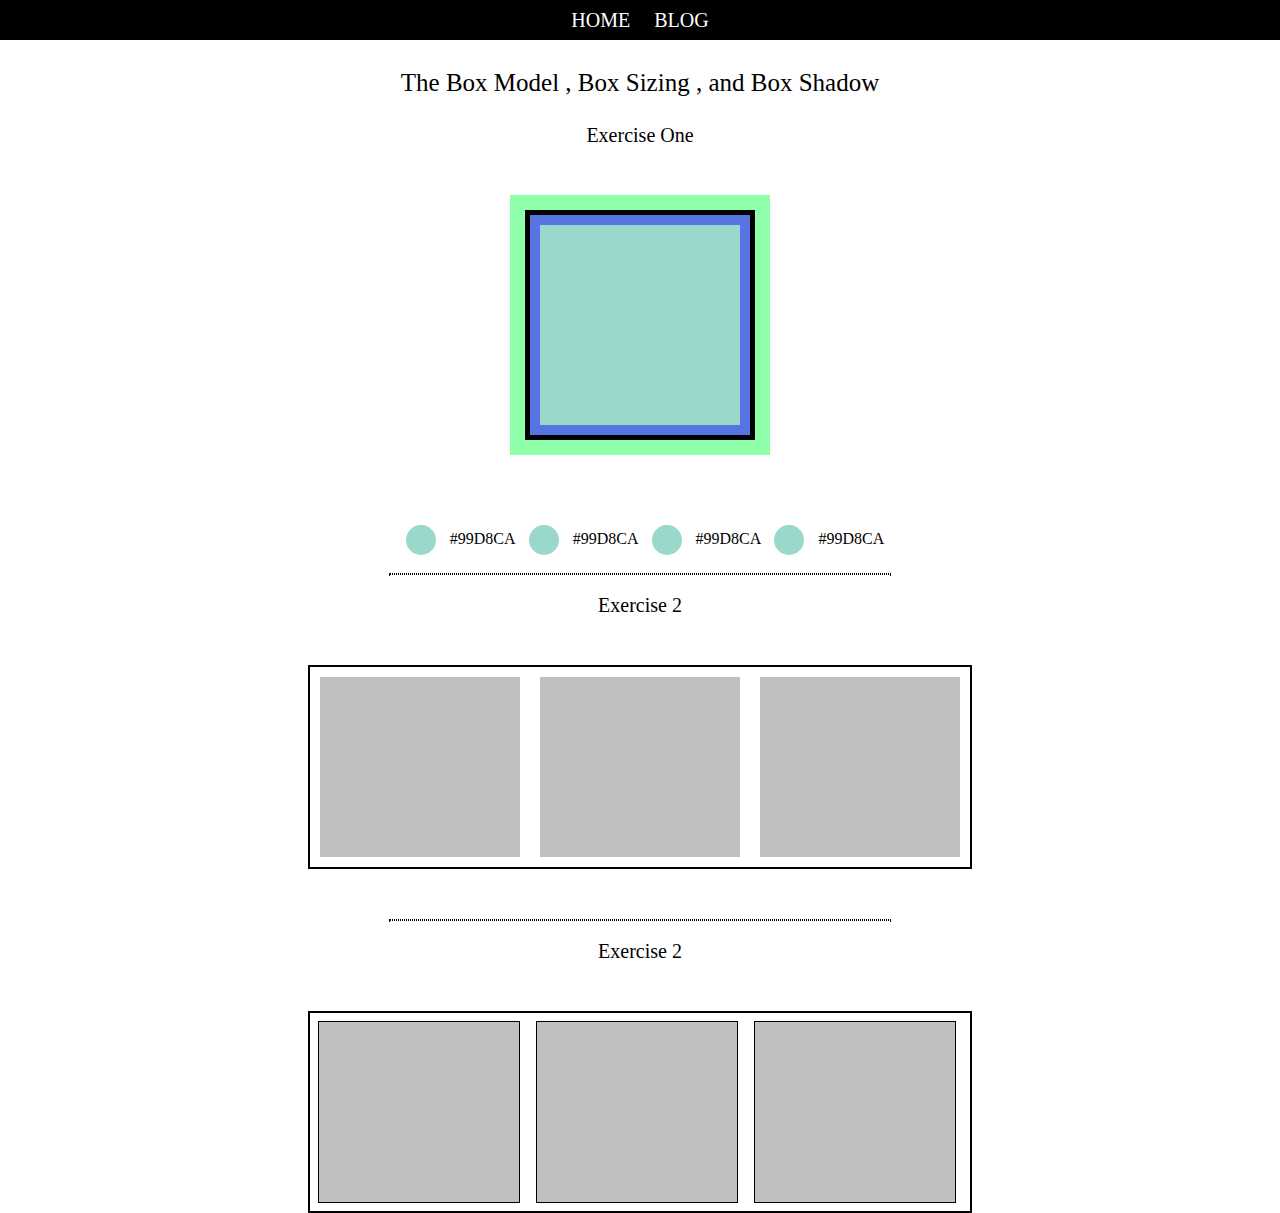
<file: index.html>
<!DOCTYPE html>
<html lang="en">
<head>
    <meta charset="UTF-8">
    <meta http-equiv="X-UA-Compatible" content="IE=edge">
    <meta name="viewport" content="width=device-width, initial-scale=1.0">
    <title>Document</title>
    <link rel="stylesheet" href="index.css">
</head>
<body>
   <header class="head">
       <nav>
           <a href="index.html">Home</a>
           <a href="blog.html">Blog</a>
       </nav>
   </header> 

   <main>
       <section>
           <p>
               The Box Model , Box Sizing , and Box Shadow
           </p>
           <p class="p1">
               Exercise One
           </p>

           <div class="box"></div>
           <div class="box2" >
               <span class="circle"></span>
               <span>#99D8CA</span>
               <span class="circle"></span>
               <span>#99D8CA</span>
               <span class="circle"></span>
               <span>#99D8CA</span>
               <span class="circle"></span>
               <span>#99D8CA</span>

           </div>
       </section>

       <hr>
       <section>
           <h2>
               Exercise 2
           </h2>

           <div class="container">
               <div class="c1"></div>
               <div class="c1"></div>
               <div class="c1"></div>
           </div>
       </section>

       <hr class="hr">

       <section>
           <h2>
               Exercise 2
           </h2>

           <div class="container">
               <div class="c1border"></div>
               <div class="c1border"></div>
               <div class="c1border"></div>
           </div>
       </section>

   </main>
</body>
</html>
</file>
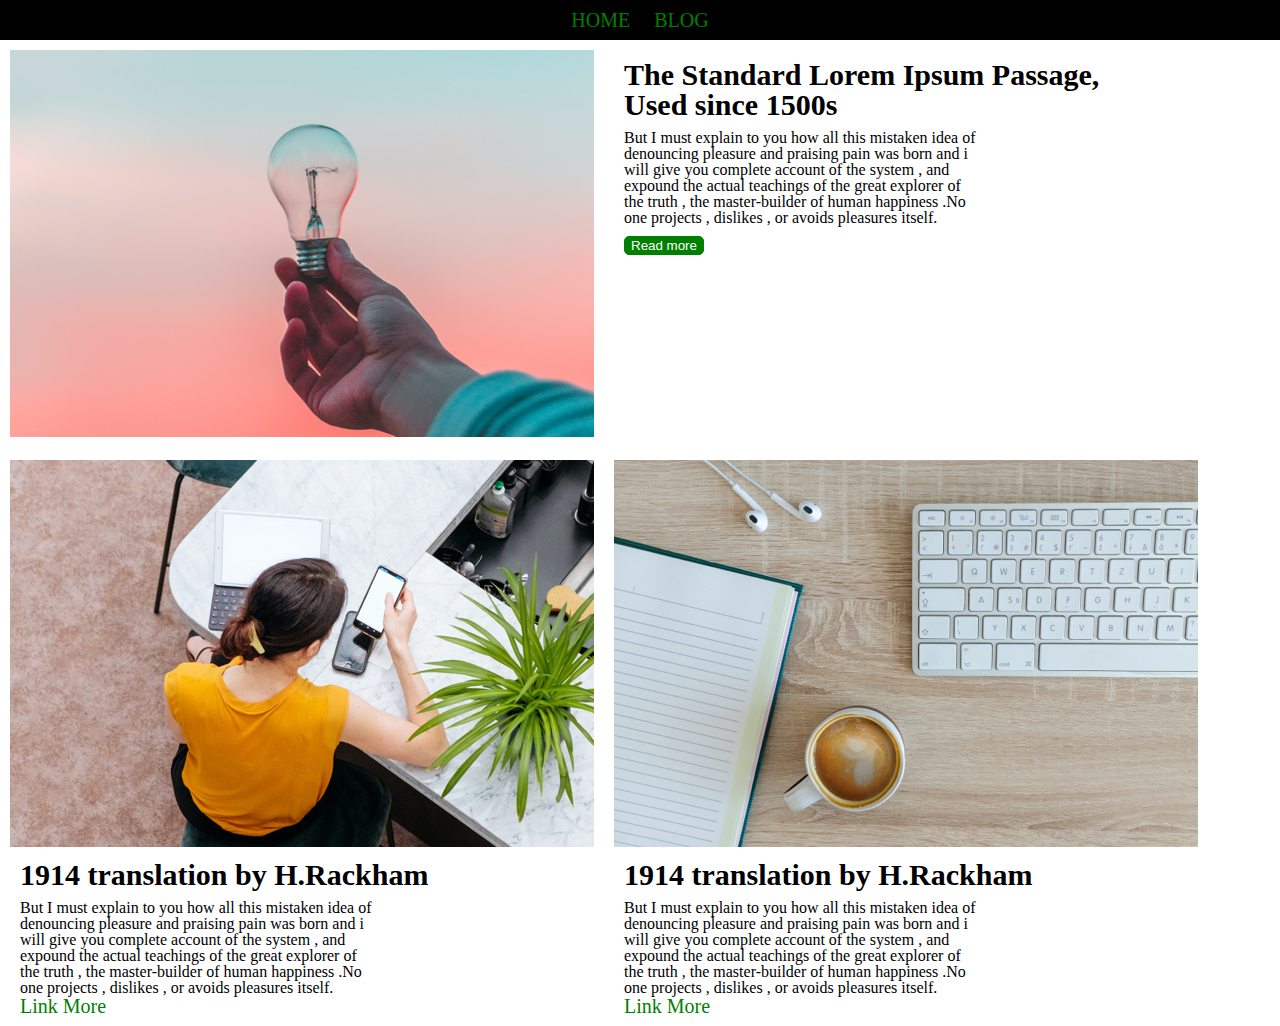
<file: blog.html>
<!DOCTYPE html>
<html lang="en">
<head>
    <meta charset="UTF-8">
    <meta http-equiv="X-UA-Compatible" content="IE=edge">
    <meta name="viewport" content="width=device-width, initial-scale=1.0">
    <title>Blog</title>
    <link rel="stylesheet" href="blog.css">
</head>
<body>
    <header class="head">
        <nav>
            <a href="index.html">Home</a>
            <a href="blog.html">Blog</a>
        </nav>
    </header> 

    <main>
        <section>
            <article class="article">

                <div id="id1">
                    <div><img src="pic01.png" alt="bulb"></div>

                    <div>
                        <h1>The Standard Lorem Ipsum Passage,<br>
                            Used since 1500s</h1>

                            <p>But I must explain to you how all this mistaken idea of <br> denouncing pleasure and praising pain was born and i <br> will give you complete account of the system , and
                            <br> expound the actual teachings of the great explorer of <br> the truth , the master-builder of human happiness .No<br> one projects , dislikes , or avoids pleasures itself.</p>

                            <button>Read more</button>
                   
                        </div>

                    

                </div>
                
                   
                    
                
            </article>

            <article class="article">
                <div id="id2">
                    <div>
                        <img src="pic03.png" alt="lady">

                        <h1>1914 translation by H.Rackham</h1>
                        <p>But I must explain to you how all this mistaken idea of <br> denouncing pleasure and praising pain was born and i <br> will give you complete account of the system , and
                            <br> expound the actual teachings of the great explorer of <br> the truth , the master-builder of human happiness .No<br> one projects , dislikes , or avoids pleasures itself.</p>

                            <a href="#">Link More</a>

                    </div>


                    <div>
                        <img src="pic02.png" alt="lady">
                        <h1>1914 translation by H.Rackham</h1>
                        <p>But I must explain to you how all this mistaken idea of <br> denouncing pleasure and praising pain was born and i <br> will give you complete account of the system , and
                            <br> expound the actual teachings of the great explorer of <br> the truth , the master-builder of human happiness .No<br> one projects , dislikes , or avoids pleasures itself.</p>
                            <a href="#">Link More</a>
                    </div>

                </div>
                
            </article>



            
        </section>
    </main>
</body>
</html>
</file>
<file: index.css>
html, body, div, span, applet, object, iframe,
h1, h2, h3, h4, h5, h6, p, blockquote, pre,
a, abbr, acronym, address, big, cite, code,
del, dfn, em, img, ins, kbd, q, s, samp,
small, strike, strong, sub, sup, tt, var,
b, u, i, center,
dl, dt, dd, ol, ul, li,
fieldset, form, label, legend,
table, caption, tbody, tfoot, thead, tr, th, td,
article, aside, canvas, details, embed, 
figure, figcaption, footer, header, hgroup, 
menu, nav, output, ruby, section, summary,
time, mark, audio, video {
	margin: 0;
	padding: 0;
	border: 0;
	font-size: 100%;
	font: inherit;
	vertical-align: baseline;
}
/* HTML5 display-role reset for older browsers */
article, aside, details, figcaption, figure, 
footer, header, hgroup, menu, nav, section {
	display: block;
}
body {
	line-height: 1;
}
ol, ul {
	list-style: none;
}
blockquote, q {
	quotes: none;
}
blockquote:before, blockquote:after,
q:before, q:after {
	content: '';
	content: none;
}
table {
	border-collapse: collapse;
	border-spacing: 0;
}

.head{background-color: black; text-align: center; padding-top: 10px; padding-bottom: 10px; text-transform: uppercase;}
a{color: white; font-size: 20px; text-decoration: none; margin: 10px;}

p{text-align: center; font-size: 25px; margin-top: 30px;}
.p1 {text-align: center; font-size: 20px;}

.box{background-color: #99d8ca; height: 200px; width: 200px;  margin: 0 auto; margin-top: 70px;
border: 10px solid  #5873e2; outline: 5px solid black; box-shadow: 0 0 0px 20px  #90ffa9 ;}


.box2 {text-align: center; margin-top: 80px;}
.circle {width: 30px; height: 30px; border-radius: 50%; background-color: #99d8ca; display: inline-block; vertical-align: middle; margin: 10px;}

hr {width: 500px; border: 1px dotted black;}

h2{text-align: center; font-size: 20px; margin-top: 20px;}

.container {width: 660px; border: 2px solid black;    margin: 0 auto; margin-top: 50px; font-size: 0; }
.c1{width: 200px;  height: 180px; background-color: silver; display: inline-block; margin: 10px;}

.hr{width: 500px; border: 1px dotted black; margin-top: 50px;}
.c1border{border: 1px solid black;width: 200px;  height: 180px; background-color: silver; display: inline-block; margin: 8px;}
</file>
<file: blog.css>
html, body, div, span, applet, object, iframe,
h1, h2, h3, h4, h5, h6, p, blockquote, pre,
a, abbr, acronym, address, big, cite, code,
del, dfn, em, img, ins, kbd, q, s, samp,
small, strike, strong, sub, sup, tt, var,
b, u, i, center,
dl, dt, dd, ol, ul, li,
fieldset, form, label, legend,
table, caption, tbody, tfoot, thead, tr, th, td,
article, aside, canvas, details, embed, 
figure, figcaption, footer, header, hgroup, 
menu, nav, output, ruby, section, summary,
time, mark, audio, video {
	margin: 0;
	padding: 0;
	border: 0;
	font-size: 100%;
	font: inherit;
	vertical-align: baseline;
}
/* HTML5 display-role reset for older browsers */
article, aside, details, figcaption, figure, 
footer, header, hgroup, menu, nav, section {
	display: block;
}
body {
	line-height: 1;
}
ol, ul {
	list-style: none;
}
blockquote, q {
	quotes: none;
}
blockquote:before, blockquote:after,
q:before, q:after {
	content: '';
	content: none;
}
table {
	border-collapse: collapse;
	border-spacing: 0;
}

.head{background-color: black; text-align: center; padding-top: 10px; padding-bottom: 10px; text-transform: uppercase;}
a{color: white; font-size: 20px; text-decoration: none; margin: 10px;}

h1{font-size: 30px; font-weight: 600; margin: 10px;}
#id1 {display: flex;}
p{margin-left: 10px;}
#id1 div {margin: 10px;}

.article {margin: 0 auto;}
button {background-color: green; border: 1px solid green; border-radius: 5px; margin: 10px; color: white;}

#id2 {display: flex;}
#id2 div {margin: 10px;}

a{color: green; }
</file>
